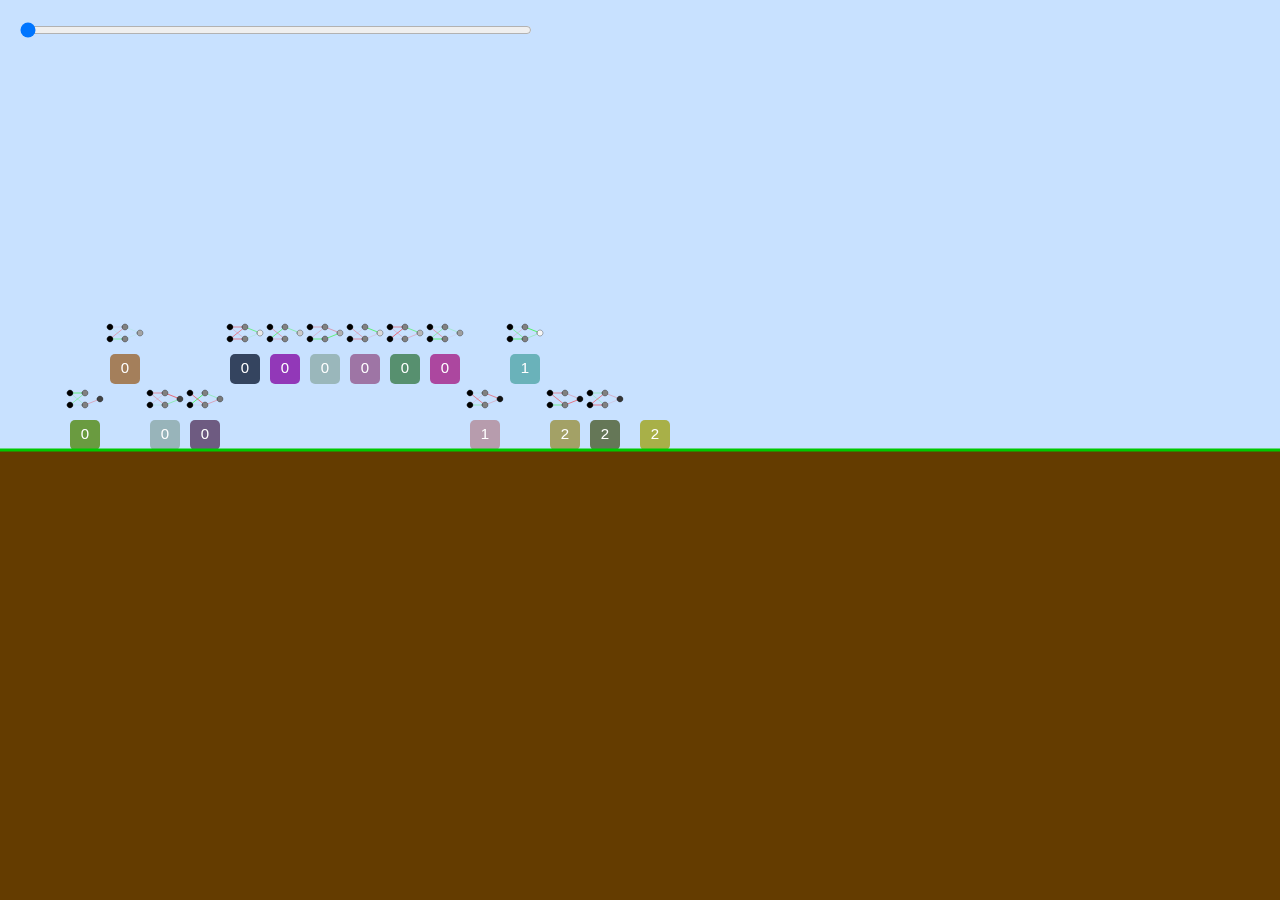
<file: index.html>
</html>
<!DOCTYPE html>
<html lang="en" dir="ltr">
    <head>
        <meta charset="utf-8">
        <title>AI Game</title>
        <link rel="stylesheet" href="./slider.css">
        <script src="./p5/p5.min.js" charset="utf-8"></script>
        <script src="./p5/addons/p5.dom.min.js" charset="utf-8"></script>
        <style>
            * {
                padding: 0;
                margin: 0;
            }
        </style>
    </head>
    <body>
        <script src="./network.js" type="text/javascript"></script>
        <script src="./player.js" type="text/javascript"></script>
        <script src="./AI.js" type="text/javascript"></script>
        <script src="./obstacle.js" type="text/javascript"></script>
        <script src="./sketch.js" type="text/javascript"></script>
    </body>
</html>
</file>
<file: slider.css>
.slider {
    height: 20px;
    background: rgb(255,0,0);
}
</file>
